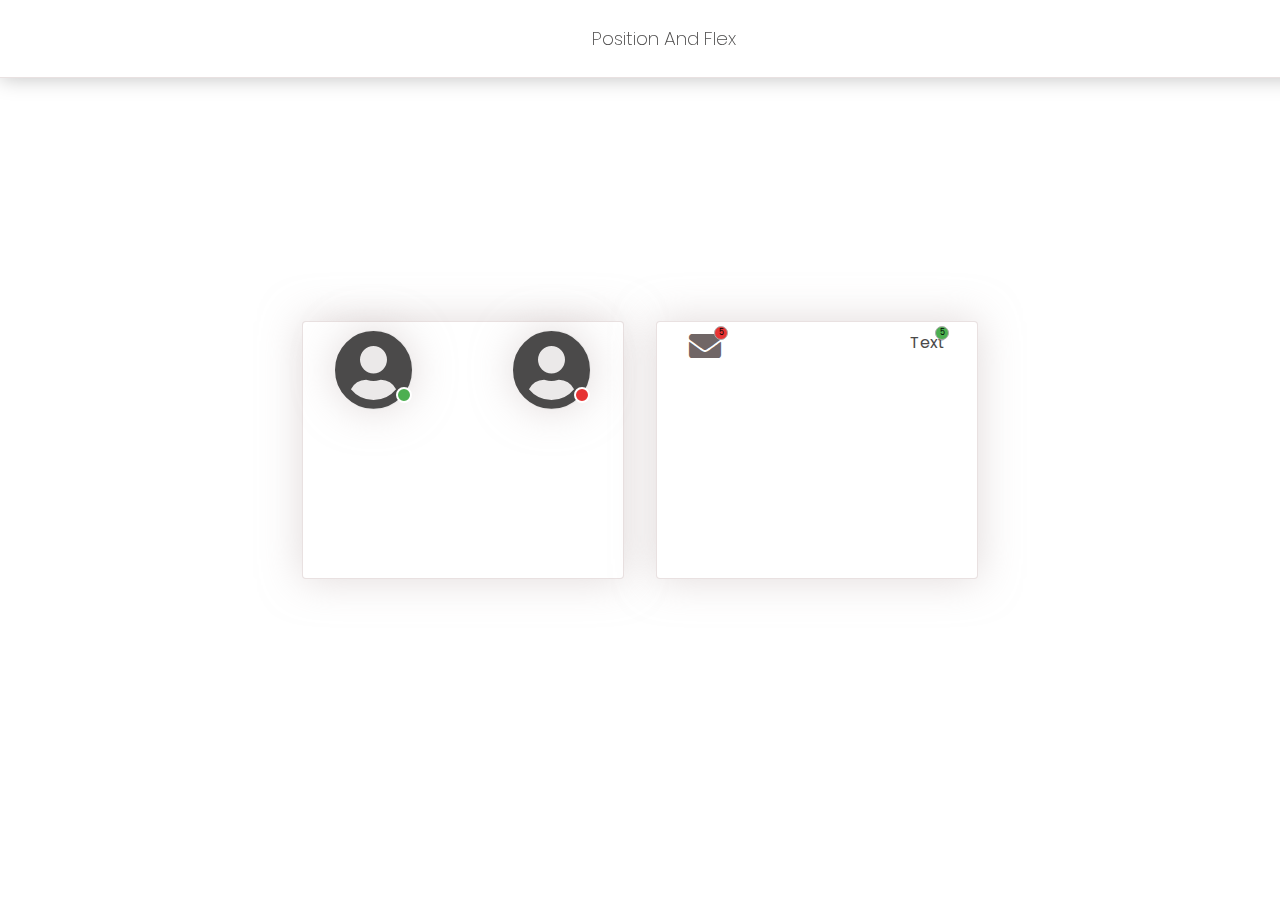
<file: Badge.html>
<!DOCTYPE html>
<html lang="en">
  <head>
    <meta charset="UTF-8" />
    <meta http-equiv="X-UA-Compatible" content="IE=edge" />
    <meta name="viewport" content="width=device-width, initial-scale=1.0" />
    <title>Badge</title>
    <link rel="stylesheet" type="text/css" href="style.css" />
    <link
      rel="stylesheet"
      href="https://cdnjs.cloudflare.com/ajax/libs/font-awesome/5.15.4/css/all.min.css"
      integrity="sha512-1ycn6IcaQQ40/MKBW2W4Rhis/DbILU74C1vSrLJxCq57o941Ym01SwNsOMqvEBFlcgUa6xLiPY/NS5R+E6ztJQ=="
      crossorigin="anonymous"
      referrerpolicy="no-referrer"
    />
  </head>
  <body>
    <header><h3 class="header-text">Position And Flex</h3></header>
    <main class="badge-container flx">
      <div class="profile-badge-container flx-row">
        <div class="profile-badge">
          <div class="profile">
            <i class="fas fa-user-circle" style="font-size: 5rem"></i>
          </div>
          <div class="badge online"></div>
        </div>
        <div class="profile-badge">
          <div class="profile">
            <i class="fas fa-user-circle" style="font-size: 5rem"></i>
          </div>
          <div class="badge offline"></div>
        </div>
      </div>
      <div class="profile-badge-container flx-row">
        <div class="icon-badge">
          <div class="icon">
            <i class="fas fa-envelope" style="font-size: 2rem"></i>
          </div>
          <div class="badge-number offline">5</div>
        </div>
        <div class="icon-badge">
          <div>Text</div>
          <div class="badge-number online">5</div>
        </div>
      </div>
    </main>
  </body>
</html>
</file>
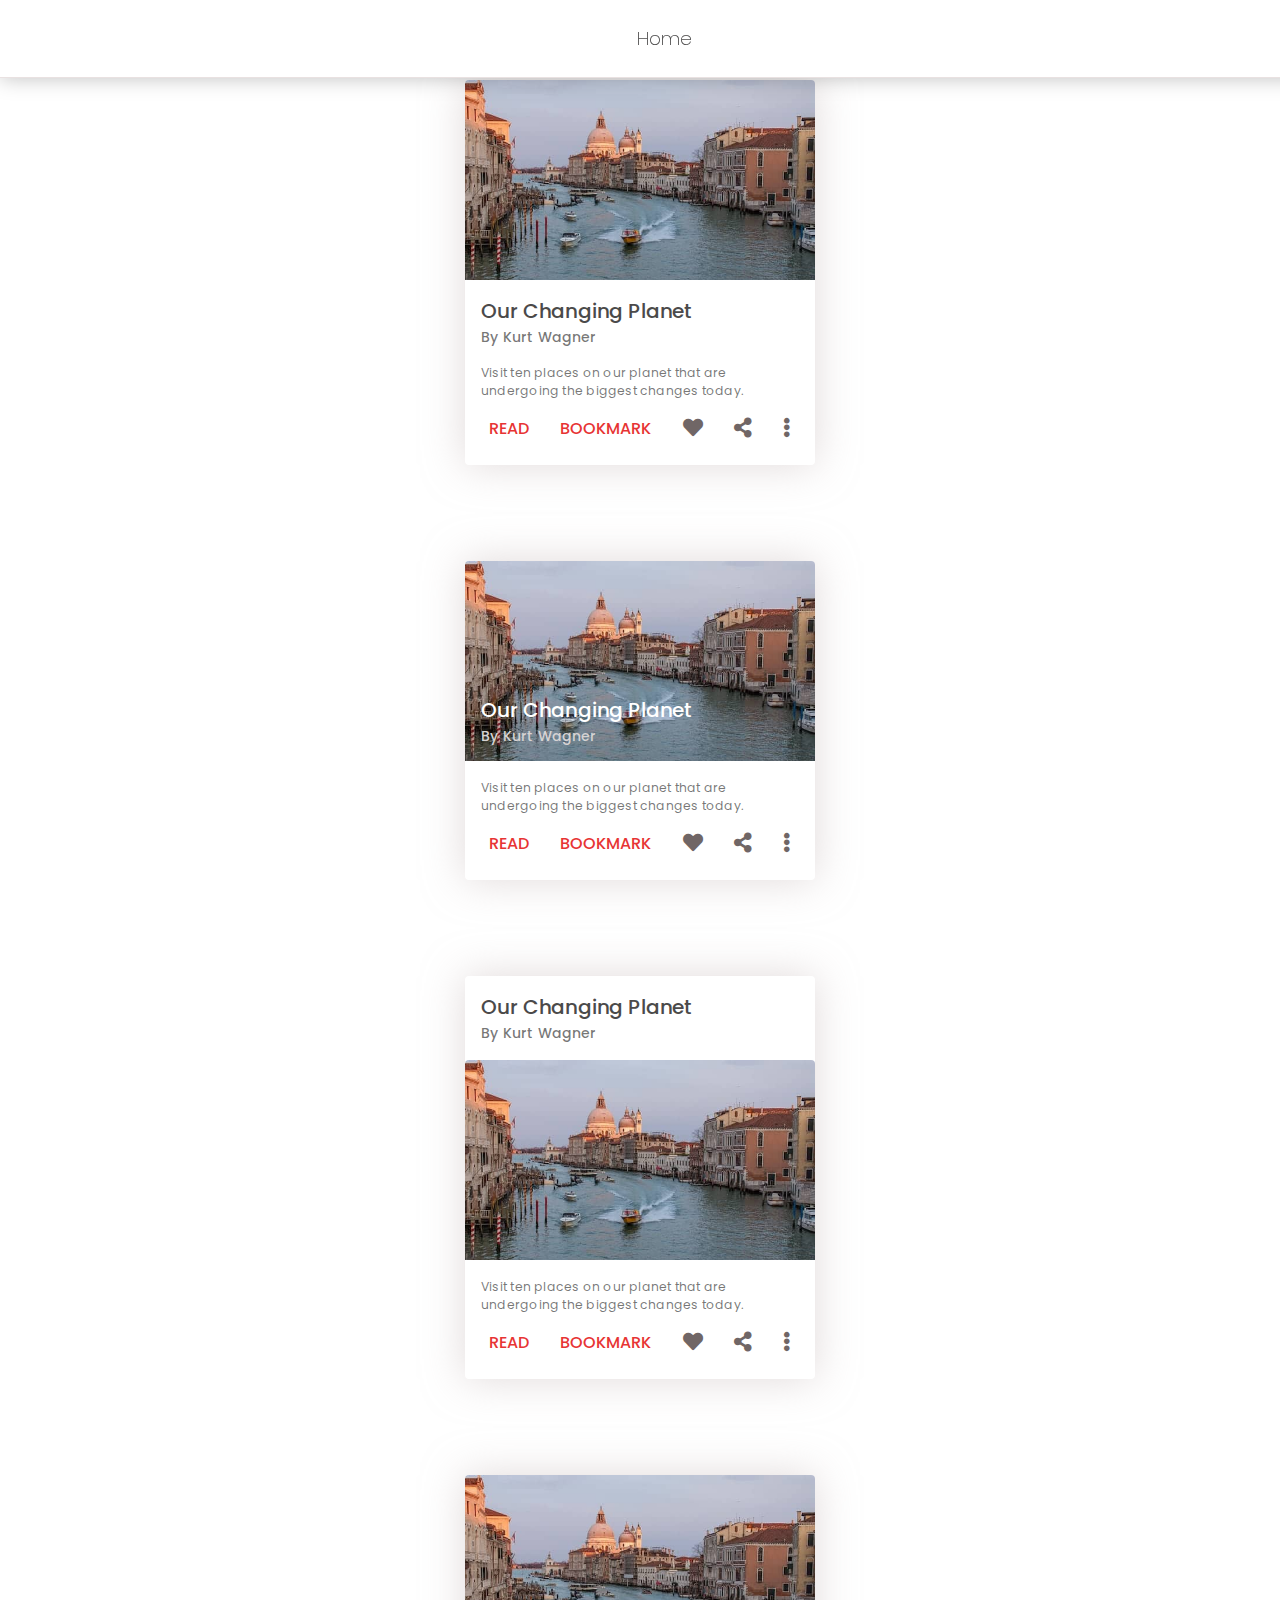
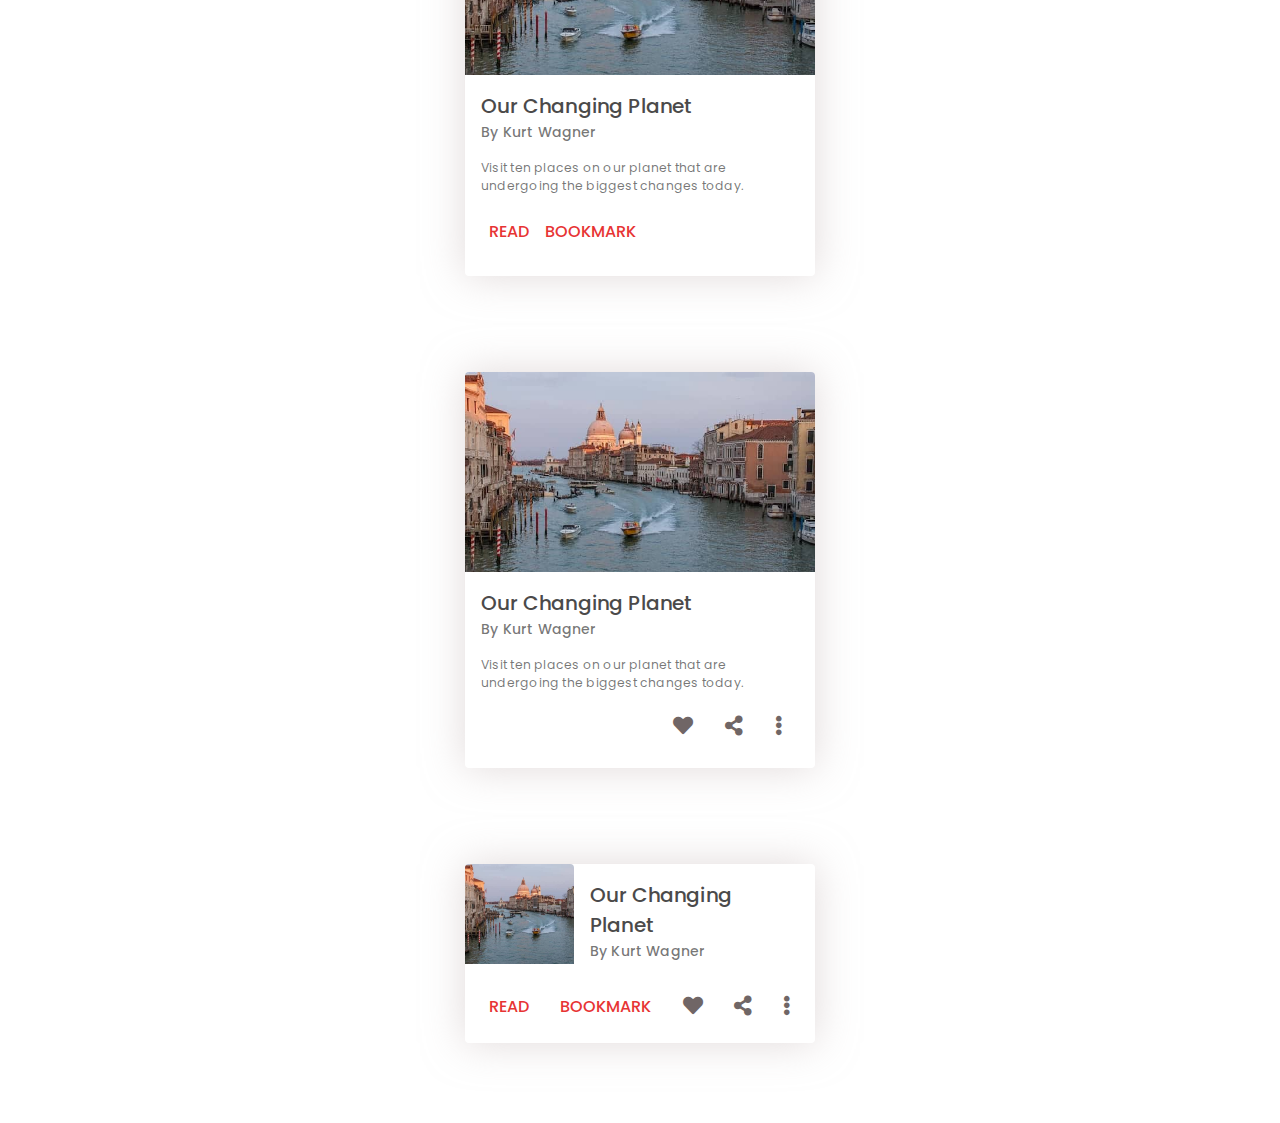
<file: Card.html>
<!DOCTYPE html>
<html lang="en">
  <head>
    <meta charset="UTF-8" />
    <meta http-equiv="X-UA-Compatible" content="IE=edge" />
    <meta name="viewport" content="width=device-width, initial-scale=1.0" />
    <title>Cards</title>
    <link rel="stylesheet" type="text/css" href="style.css" />
    <link
      rel="stylesheet"
      href="https://cdnjs.cloudflare.com/ajax/libs/font-awesome/5.15.4/css/all.min.css"
      integrity="sha512-1ycn6IcaQQ40/MKBW2W4Rhis/DbILU74C1vSrLJxCq57o941Ym01SwNsOMqvEBFlcgUa6xLiPY/NS5R+E6ztJQ=="
      crossorigin="anonymous"
      referrerpolicy="no-referrer"
    />
  </head>
  <body>
    <header>
      <h3>
        <a style="color: rgb(75, 74, 74)" href="index.html">Home</a>
      </h3>
    </header>
    <main class="card flx-dir-col-center">
      <div class="card-basic flx-col">
        <div class="media">
          <div
            class="card-content"
            style="background-image: url(./assets/card_img.jpg)"
          ></div>
          <div class="card-title">
            <h2 class="title">Our Changing Planet</h2>
            <h3 class="subtitle">By Kurt Wagner</h3>
          </div>
          <div class="card-text">
            <p class="card-text">
              Visit ten places on our planet that are undergoing the biggest
              changes today.
            </p>
          </div>
        </div>
        <div class="card-action">
          <button class="btn text">read</button>
          <button class="btn text">bookmark</button>
          <button class="btn icon"><i class="fas fa-heart"></i></button>
          <button class="btn icon"><i class="fas fa-share-alt"></i></button>
          <button class="btn icon"><i class="fas fa-ellipsis-v"></i></button>
        </div>
      </div>
      <div class="card-basic flx-col">
        <div class="media">
          <div
            class="card-content"
            style="background-image: url(./assets/card_img.jpg)"
          >
            <div class="card-title overlay">
              <h2 class="overlay-title">Our Changing Planet</h2>
              <h3 class="overlay-subtitle">By Kurt Wagner</h3>
            </div>
          </div>
        </div>
        <div style="margin-top: 18px" class="card-text">
          <p class="card-text">
            Visit ten places on our planet that are undergoing the biggest
            changes today.
          </p>
        </div>
        <div class="card-action">
          <button class="btn text">read</button>
          <button class="btn text">bookmark</button>
          <button class="btn icon"><i class="fas fa-heart"></i></button>
          <button class="btn icon"><i class="fas fa-share-alt"></i></button>
          <button class="btn icon"><i class="fas fa-ellipsis-v"></i></button>
        </div>
      </div>
      <div class="card-basic flx-col">
        <div class="card-title">
          <h2 class="overlay-title">Our Changing Planet</h2>
          <h3 class="overlay-subtitle">By Kurt Wagner</h3>
        </div>
        <div class="media">
          <div
            class="card-content"
            style="background-image: url(./assets/card_img.jpg)"
          ></div>
        </div>
        <div style="margin-top: 18px" class="card-text">
          <p class="card-text">
            Visit ten places on our planet that are undergoing the biggest
            changes today.
          </p>
        </div>
        <div class="card-action">
          <button class="btn text">read</button>
          <button class="btn text">bookmark</button>
          <button class="btn icon"><i class="fas fa-heart"></i></button>
          <button class="btn icon"><i class="fas fa-share-alt"></i></button>
          <button class="btn icon"><i class="fas fa-ellipsis-v"></i></button>
        </div>
      </div>
      <div class="card-basic flx-col">
        <div class="media">
          <div
            class="card-content"
            style="background-image: url(./assets/card_img.jpg)"
          ></div>
          <div class="card-title">
            <h2 class="title">Our Changing Planet</h2>
            <h3 class="subtitle">By Kurt Wagner</h3>
          </div>
          <div class="card-text">
            <p class="card-text">
              Visit ten places on our planet that are undergoing the biggest
              changes today.
            </p>
          </div>
        </div>
        <div class="card-action flx-start">
          <button class="btn text">read</button>
          <button class="btn text">bookmark</button>
        </div>
      </div>
      <div class="card-basic flx-col">
        <div class="media">
          <div
            class="card-content"
            style="background-image: url(./assets/card_img.jpg)"
          ></div>
          <div class="card-title">
            <h2 class="title">Our Changing Planet</h2>
            <h3 class="subtitle">By Kurt Wagner</h3>
          </div>
        </div>
        <div class="card-text">
          <p class="card-text">
            Visit ten places on our planet that are undergoing the biggest
            changes today.
          </p>
        </div>
        <div class="card-action flx-end">
          <button class="btn icon"><i class="fas fa-heart"></i></button>
          <button class="btn icon"><i class="fas fa-share-alt"></i></button>
          <button class="btn icon"><i class="fas fa-ellipsis-v"></i></button>
        </div>
      </div>
      <div class="card-basic flx-col">
        <div class="media flx-row">
          <div
            class="card-content sm"
            style="background-image: url(./assets/card_img.jpg)"
          ></div>
          <div class="card-title">
            <h2 class="title">Our Changing Planet</h2>
            <h3 class="subtitle">By Kurt Wagner</h3>
          </div>
        </div>
        <div class="card-action">
          <button class="btn text">read</button>
          <button class="btn text">bookmark</button>
          <button class="btn icon"><i class="fas fa-heart"></i></button>
          <button class="btn icon"><i class="fas fa-share-alt"></i></button>
          <button class="btn icon"><i class="fas fa-ellipsis-v"></i></button>
        </div>
      </div>
    </main>
  </body>
</html>
</file>
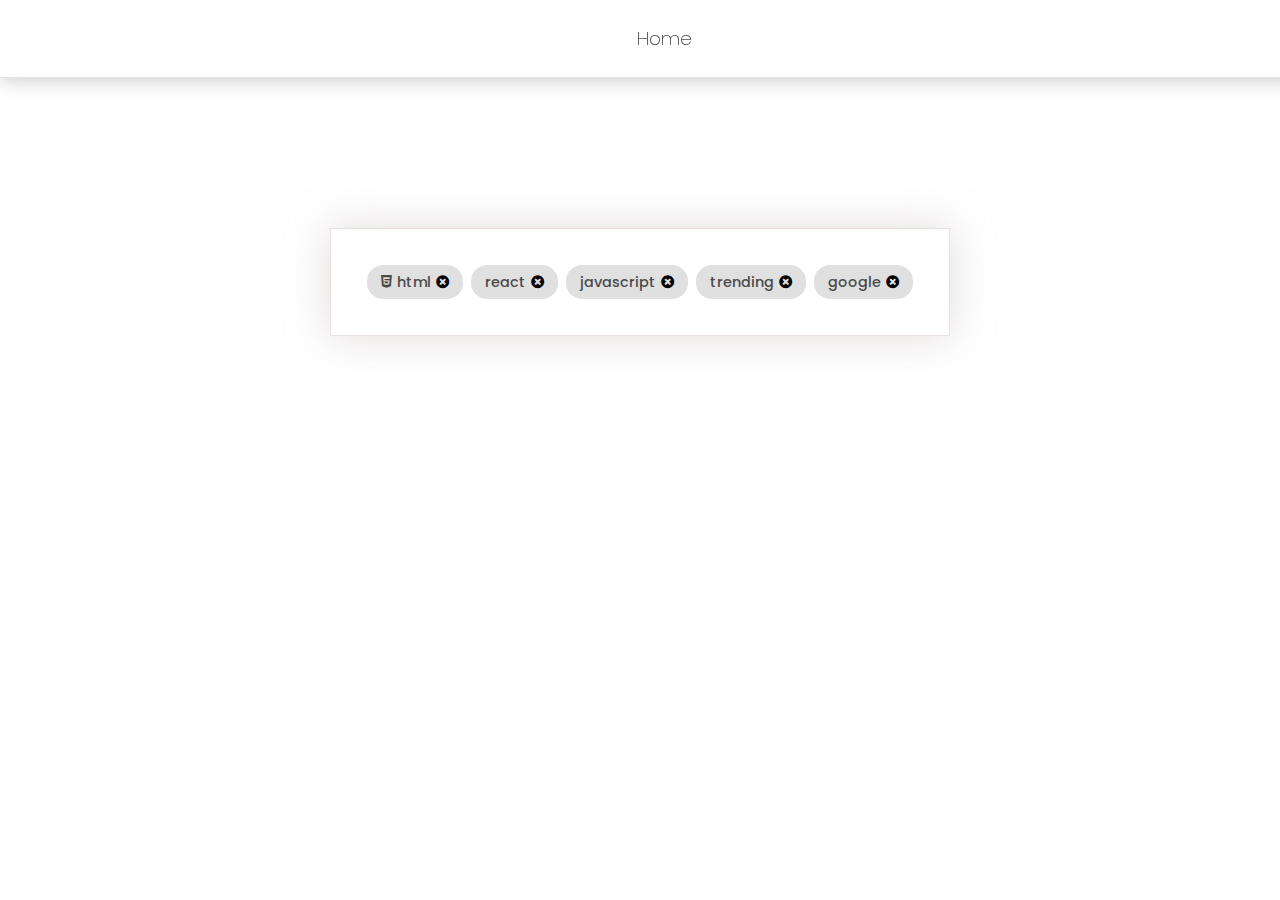
<file: Chips.html>
<!DOCTYPE html>
<html lang="en">
  <head>
    <meta charset="UTF-8" />
    <meta http-equiv="X-UA-Compatible" content="IE=edge" />
    <meta name="viewport" content="width=device-width, initial-scale=1.0" />
    <title>Chips</title>
    <link
      rel="stylesheet"
      href="https://cdnjs.cloudflare.com/ajax/libs/font-awesome/5.15.4/css/all.min.css"
      integrity="sha512-1ycn6IcaQQ40/MKBW2W4Rhis/DbILU74C1vSrLJxCq57o941Ym01SwNsOMqvEBFlcgUa6xLiPY/NS5R+E6ztJQ=="
      crossorigin="anonymous"
      referrerpolicy="no-referrer"
    />
    <link rel="stylesheet" type="text/css" href="style.css" />
  </head>
  <body>
    <header>
      <h3>
        <a style="color: rgb(75, 74, 74)" href="index.html">Home</a>
      </h3>
    </header>
    <main class="chips flx">
      <div class="chips-list flx-wrap">
        <div class="chips-item flx">
          <i class="fab fa-html5 chips_icon_right btn"></i>
          html
          <button class="btn chips_icon">
            <i class="fas fa-times-circle"></i>
          </button>
        </div>
        <div class="chips-item flx">
          react
          <button class="btn chips_icon">
            <i class="fas fa-times-circle"></i>
          </button>
        </div>
        <div class="chips-item flx">
          javascript
          <button class="btn chips_icon">
            <i class="fas fa-times-circle"></i>
          </button>
        </div>
        <div class="chips-item flx">
          trending
          <button class="btn chips_icon">
            <i class="fas fa-times-circle"></i>
          </button>
        </div>
        <div class="chips-item flx">
          google
          <button class="btn chips_icon">
            <i class="fas fa-times-circle"></i>
          </button>
        </div>
      </div>
    </main>
  </body>
</html>
</file>
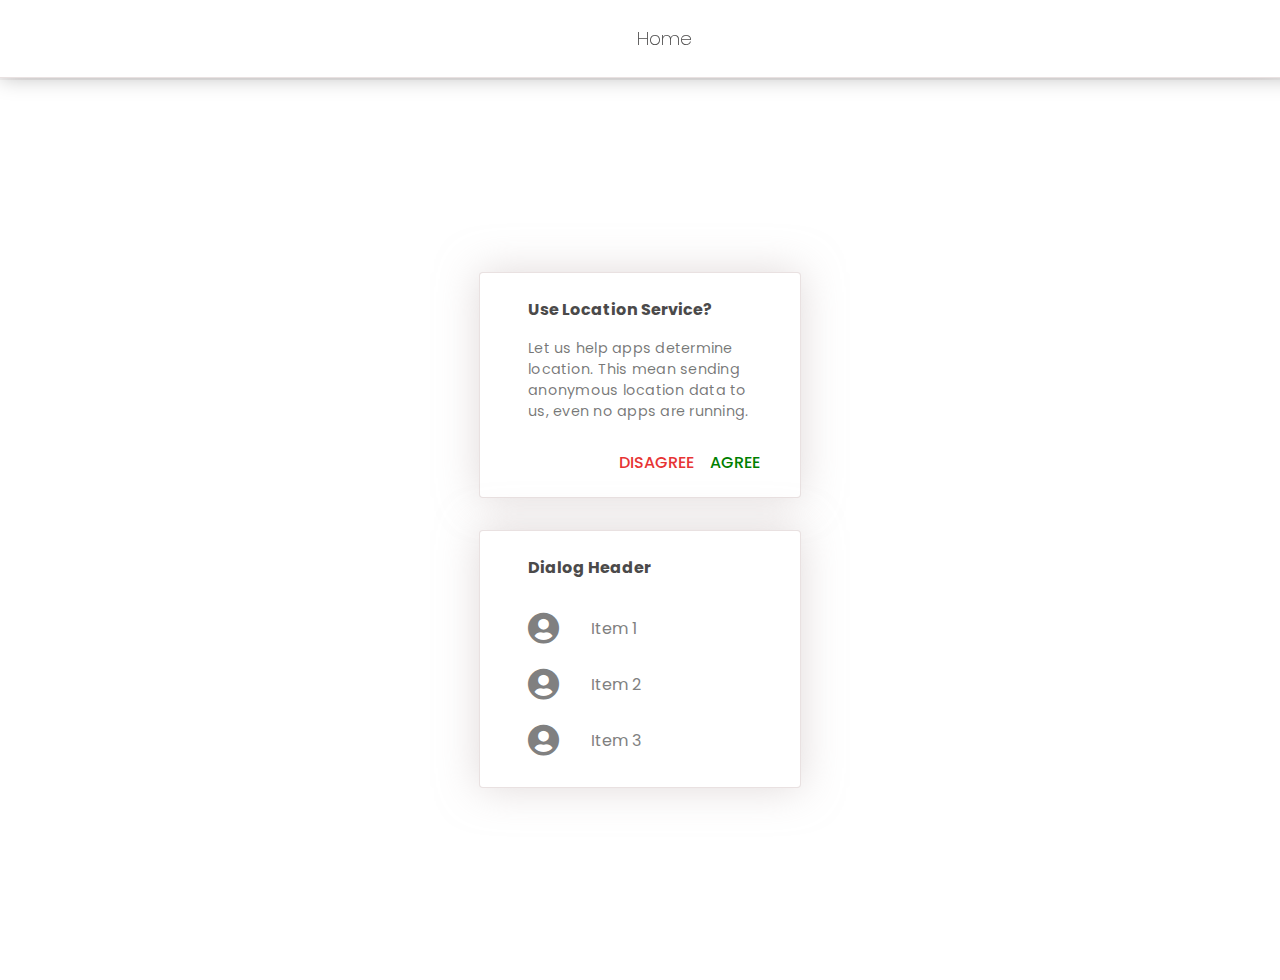
<file: Dialog.html>
<!DOCTYPE html>
<html lang="en">
  <head>
    <meta charset="UTF-8" />
    <meta http-equiv="X-UA-Compatible" content="IE=edge" />
    <meta name="viewport" content="width=device-width, initial-scale=1.0" />
    <title>Dialog</title>
    <link
      rel="stylesheet"
      href="https://cdnjs.cloudflare.com/ajax/libs/font-awesome/5.15.4/css/all.min.css"
      integrity="sha512-1ycn6IcaQQ40/MKBW2W4Rhis/DbILU74C1vSrLJxCq57o941Ym01SwNsOMqvEBFlcgUa6xLiPY/NS5R+E6ztJQ=="
      crossorigin="anonymous"
      referrerpolicy="no-referrer"
    />
    <link rel="stylesheet" type="text/css" href="style.css" />
  </head>
  <body>
    <header>
      <h3>
        <a style="color: rgb(75, 74, 74)" href="index.html">Home</a>
      </h3>
    </header>
    <main class="dialog flx-dir-col-center">
      <div class="dialog-basic flx-col">
        <div class="card-title">
          <h4>Use Location Service?</h4>
        </div>
        <div style="margin-bottom: 20px" class="card-text">
          <p style="font-size: 0.9rem" class="card-text">
            Let us help apps determine location. This mean sending anonymous
            location data to us, even no apps are running.
          </p>
        </div>
        <div class="dialog-action">
          <button class="btn text red">DISAGREE</button>
          <button class="btn text green">AGREE</button>
        </div>
      </div>
      <div class="dialog-simple flx-col">
        <div class="card-title">
          <h4>Dialog Header</h4>
        </div>
        <div class="drawer-basic-content">
          <nav class="content-list flx-dir-col">
            <a style="color: grey" class="content-item"
              ><i class="fas fa-user-circle icn" style="font-size: 2rem"></i
              >Item 1</a
            >
            <a style="color: grey" class="content-item"
              ><i class="fas fa-user-circle icn" style="font-size: 2rem"></i
              >Item 2</a
            >
            <a style="color: grey" class="content-item"
              ><i class="fas fa-user-circle icn" style="font-size: 2rem"></i
              >Item 3</a
            >
          </nav>
        </div>
      </div>
    </main>
  </body>
</html>
</file>
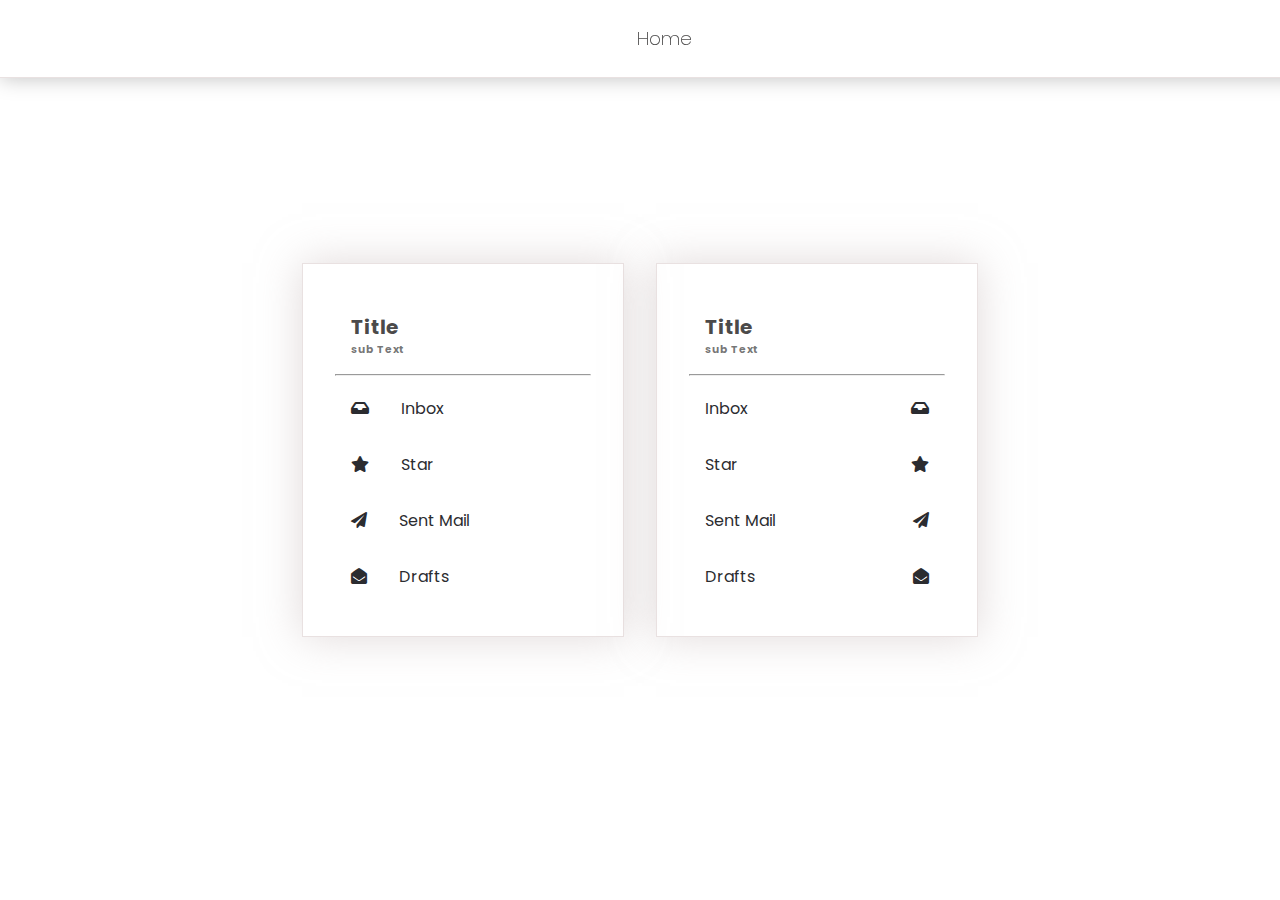
<file: Drawer.html>
<!DOCTYPE html>
<html lang="en">
  <head>
    <meta charset="UTF-8" />
    <meta http-equiv="X-UA-Compatible" content="IE=edge" />
    <meta name="viewport" content="width=device-width, initial-scale=1.0" />
    <title>Document</title>
    <link
      rel="stylesheet"
      href="https://cdnjs.cloudflare.com/ajax/libs/font-awesome/5.15.4/css/all.min.css"
      integrity="sha512-1ycn6IcaQQ40/MKBW2W4Rhis/DbILU74C1vSrLJxCq57o941Ym01SwNsOMqvEBFlcgUa6xLiPY/NS5R+E6ztJQ=="
      crossorigin="anonymous"
      referrerpolicy="no-referrer"
    />
    <link rel="stylesheet" type="text/css" href="style.css" />
  </head>
  <body>
    <header>
      <h3>
        <a style="color: rgb(75, 74, 74)" href="index.html">Home</a>
      </h3>
    </header>
    <main class="drawer flx">
      <div class="drawer-basic flx-dir-col">
        <div class="drawer-basic-header">
          <h3>Title</h3>
          <h6>sub Text</h6>
        </div>
        <hr />
        <div class="drawer-basic-content">
          <nav class="content-list flx-dir-col">
            <a class="content-item"><i class="fas fa-inbox icn"></i>Inbox</a>
            <a class="content-item"><i class="fas fa-star icn"></i>Star</a>
            <a class="content-item"
              ><i class="fas fa-paper-plane icn"></i>Sent Mail</a
            >
            <a class="content-item"
              ><i class="fas fa-envelope-open icn"></i>Drafts</a
            >
          </nav>
        </div>
      </div>
      <div class="drawer-basic flx-dir-col">
        <div class="drawer-basic-header">
          <h3>Title</h3>
          <h6>sub Text</h6>
        </div>
        <hr />
        <div class="drawer-basic-content">
          <nav class="content-list flx-dir-col">
            <a class="content-item"
              >Inbox <i class="fas fa-inbox icn-right"></i
            ></a>
            <a class="content-item"
              >Star <i class="fas fa-star icn-right"></i
            ></a>
            <a class="content-item"
              >Sent Mail <i class="fas fa-paper-plane icn-right"></i
            ></a>
            <a class="content-item"
              >Drafts <i class="fas fa-envelope-open icn-right"></i
            ></a>
          </nav>
        </div>
      </div>
    </main>
  </body>
</html>
</file>
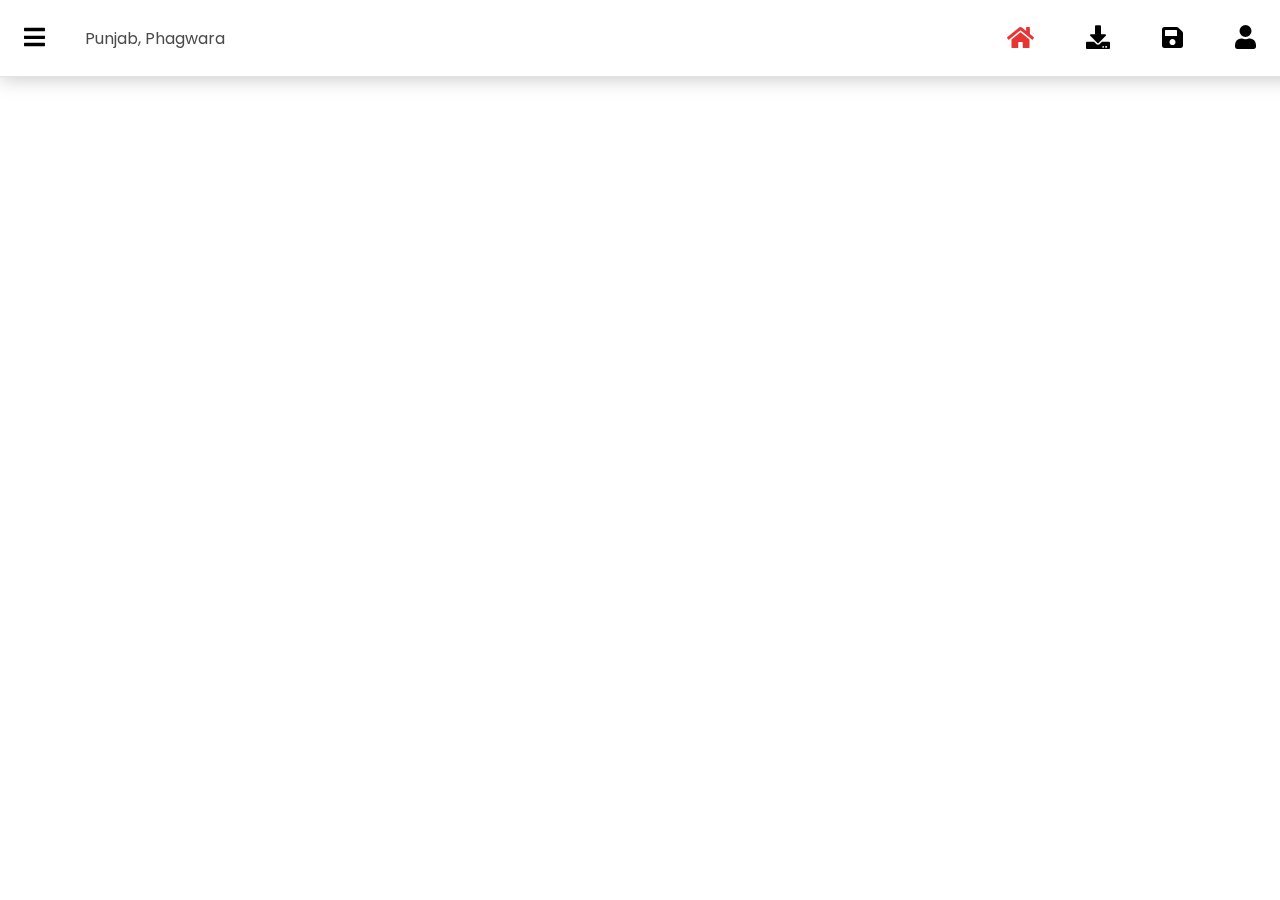
<file: Header.html>
<!DOCTYPE html>
<html lang="en">
  <head>
    <meta charset="UTF-8" />
    <meta http-equiv="X-UA-Compatible" content="IE=edge" />
    <meta name="viewport" content="width=device-width, initial-scale=1.0" />
    <title>Header</title>
    <link
      rel="stylesheet"
      href="https://cdnjs.cloudflare.com/ajax/libs/font-awesome/5.15.4/css/all.min.css"
      integrity="sha512-1ycn6IcaQQ40/MKBW2W4Rhis/DbILU74C1vSrLJxCq57o941Ym01SwNsOMqvEBFlcgUa6xLiPY/NS5R+E6ztJQ=="
      crossorigin="anonymous"
      referrerpolicy="no-referrer"
    />
    <link rel="stylesheet" type="text/css" href="style.css" />
  </head>
  <body>
    <div class="header-wrapper flx-row">
      <section class="home flx-dir-row">
        <button tool-tip="home" class="btn">
          <i class="fas fa-bars"></i>
        </button>
        <span>Punjab, Phagwara</span>
      </section>
      <nav class="nav">
        <button class="btn">
          <a href="index.html"> <i class="fas fa-home"> </i></a>
        </button>
        <button class="btn"><i class="fas fa-download"> </i></button>
        <button class="btn"><i class="fas fa-save"> </i></button>
        <button class="btn"><i class="fas fa-user"> </i></button>
      </nav>
    </div>
  </body>
</html>
</file>
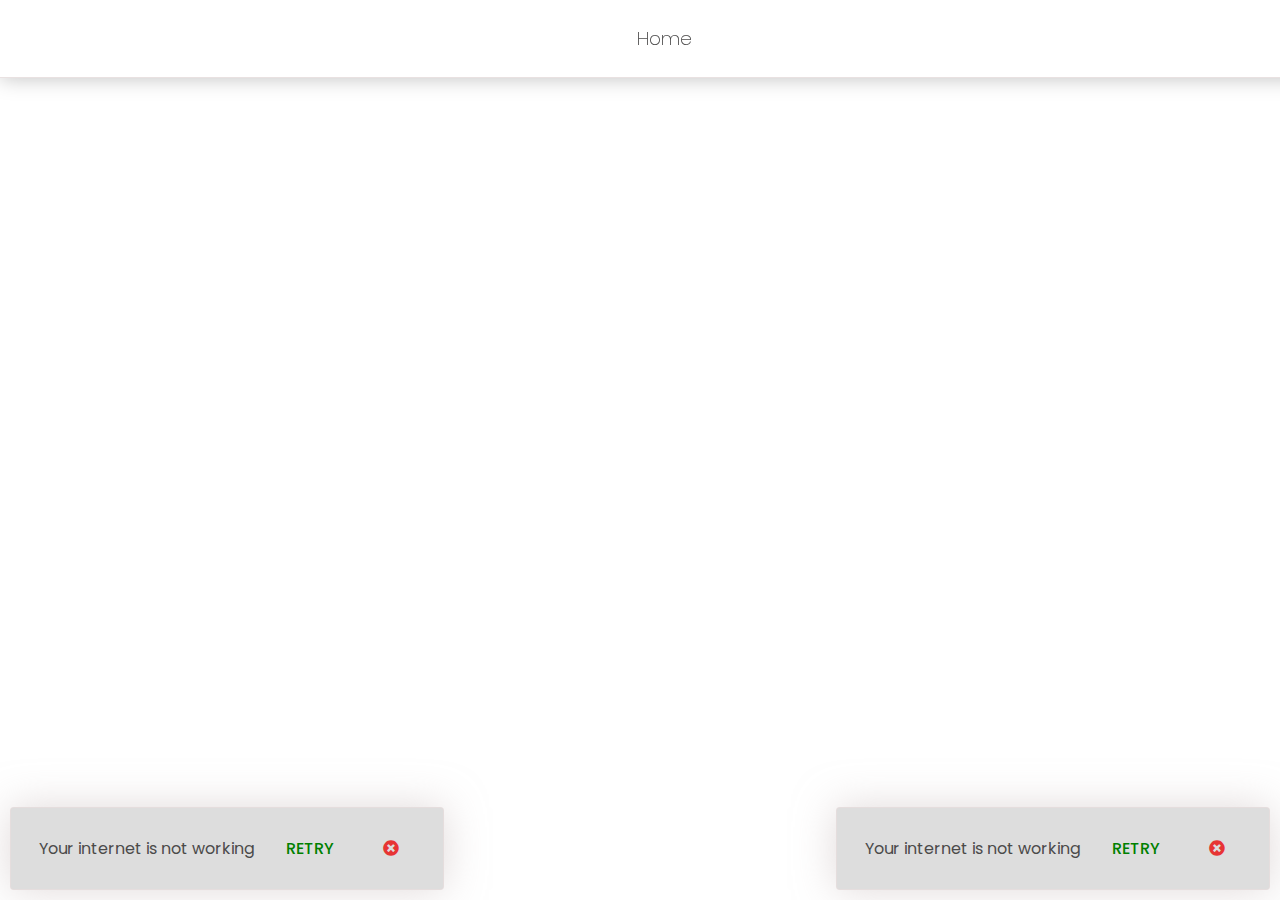
<file: Snakebar.html>
<!DOCTYPE html>
<html lang="en">
  <head>
    <meta charset="UTF-8" />
    <meta http-equiv="X-UA-Compatible" content="IE=edge" />
    <meta name="viewport" content="width=device-width, initial-scale=1.0" />
    <title>Snakebar</title>
    <link rel="stylesheet" type="text/css" href="style.css" />
    <link
      rel="stylesheet"
      href="https://cdnjs.cloudflare.com/ajax/libs/font-awesome/5.15.4/css/all.min.css"
      integrity="sha512-1ycn6IcaQQ40/MKBW2W4Rhis/DbILU74C1vSrLJxCq57o941Ym01SwNsOMqvEBFlcgUa6xLiPY/NS5R+E6ztJQ=="
      crossorigin="anonymous"
      referrerpolicy="no-referrer"
    />
  </head>
  <body>
    <header>
      <h3>
        <a style="color: rgb(75, 74, 74)" href="index.html">Home</a>
      </h3>
    </header>
    <main class="snakebar">
      <div class="snake left flx-row-space-around margin-top">
        <div class="snakebar-item flx">
          <p>Your internet is not working</p>
        </div>
        <button class="btn text-error" style="color: green">Retry</button>
        <button class="btn snake-icn">
          <i class="fas fa-times-circle" style="font-size: 1rem"></i>
        </button>
      </div>
      <div class="snake right flx-row-space-around margin-top">
        <div class="snakebar-item flx">
          <p>Your internet is not working</p>
        </div>
        <button class="btn text-error" style="color: green">Retry</button>
        <button class="btn snake-icn">
          <i class="fas fa-times-circle" style="font-size: 1rem"></i>
        </button>
      </div>
    </main>
  </body>
</html>
</file>
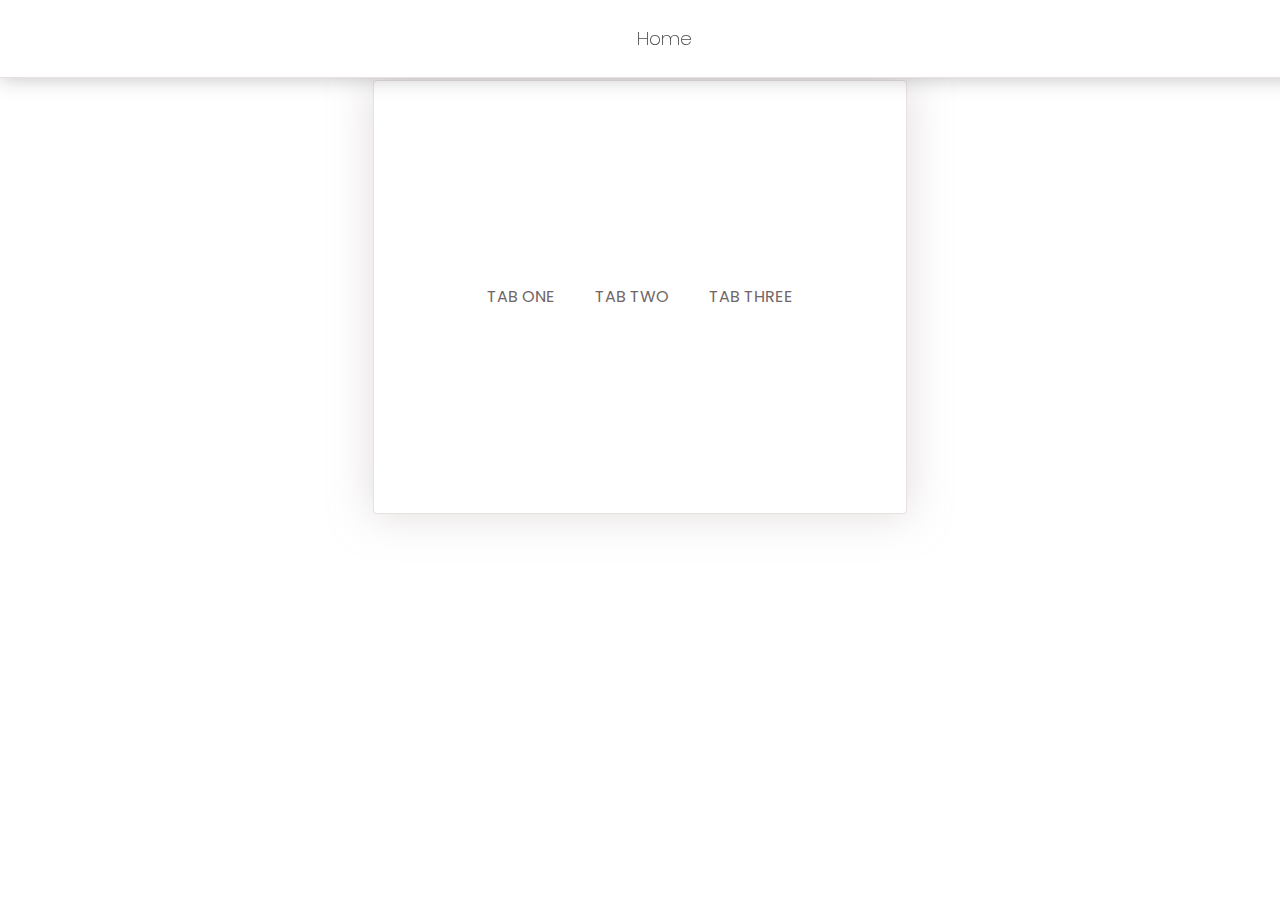
<file: Tab.html>
<!DOCTYPE html>
<html lang="en">
  <head>
    <meta charset="UTF-8" />
    <meta http-equiv="X-UA-Compatible" content="IE=edge" />
    <meta name="viewport" content="width=device-width, initial-scale=1.0" />
    <title>Tab</title>
    <link rel="stylesheet" type="text/css" href="style.css" />
    <link
      rel="stylesheet"
      href="https://cdnjs.cloudflare.com/ajax/libs/font-awesome/5.15.4/css/all.min.css"
      integrity="sha512-1ycn6IcaQQ40/MKBW2W4Rhis/DbILU74C1vSrLJxCq57o941Ym01SwNsOMqvEBFlcgUa6xLiPY/NS5R+E6ztJQ=="
      crossorigin="anonymous"
      referrerpolicy="no-referrer"
    />
  </head>
  <body>
    <header>
      <h3>
        <a style="color: rgb(75, 74, 74)" href="index.html">Home</a>
      </h3>
    </header>
    <main class="tab margin-top flx">
      <div class="tab-container flx">
        <button class="tab-1">TAB ONE</button>
        <button class="tab-2">TAB TWO</button>
        <button class="tab-3">TAB THREE</button>
      </div>
    </main>
    <script type="text/javascript">
      let tab = document.querySelector(".tab-1");
      let tab_2 = document.querySelector(".tab-2");
      let tab_3 = document.querySelector(".tab-3");
      tab.addEventListener("click", () => {
        tab.classList.add("tab-active");
        tab_2.classList.remove("tab-active");
        tab_3.classList.remove("tab-active");
      });
      tab_2.addEventListener("click", () => {
        tab_2.classList.add("tab-active");
        tab_3.classList.remove("tab-active");
        tab.classList.remove("tab-active");
      });
      tab_3.addEventListener("click", () => {
        tab_3.classList.add("tab-active");
        tab_2.classList.remove("tab-active");
        tab.classList.remove("tab-active");
      });
    </script>
  </body>
</html>
</file>
<file: style.css>
@import url("https://fonts.googleapis.com/css2?family=Poppins:wght@400;500;600;700&display=swap");

* {
  padding: 0;
  margin: 0;
  list-style: none;
}
::after,
::before {
  box-sizing: border-box;
}
:root {
  --bg-color: #ffff;
  --primary-text-color: rgb(75, 74, 74);
  --secondary-text-color: #2b2c30;
  --secondary-sub-text-color: #706666;
  --bg-header-color: white;
  --color-red: rgb(231, 52, 52);
  --color-green: rgb(62, 223, 62);
  --hover-color: rgb(252, 212, 212);
  --font-weight: 500;

  --box-shadow-style: 0px 0px 20px rgba(0, 0, 0, 0.25);
  --card-box-shadow-stlye: 0px 0px 40px rgba(195, 181, 181, 0.5);
  --border-style: 1px solid rgba(230, 221, 221, 0.88);

  --length-4px: 4px;
  --length-1rem: 1rem;
}
body {
  font-family: "Poppins", sans-serif;
  background: var(--bg-color);
  color: var(--primary-text-color);
}
a {
  text-decoration: none;
  color: var(--color-red);
}
/* classes */
.flx {
  display: flex;
  justify-content: center;
  align-items: center;
}

.flx-col {
  display: flex;
  flex-direction: column;
  justify-content: space-between;
}

.flx-dir-col {
  display: flex;
  flex-direction: column;
  justify-content: center;
}

.flx-row {
  display: flex;
  flex-direction: row;
  justify-content: space-between;
}
.flx-dir-row {
  display: flex;
  flex-direction: row;
  justify-content: space-between;
  align-items: center;
}
.flx-row-space-around {
  display: flex;
  justify-content: space-around;
}

.flx-wrap {
  display: flex;
  justify-content: space-between;
  justify-content: center;
  flex-wrap: wrap;
  align-items: center;
}

/* end */
header {
  position: fixed;
  width: 100%;
  top: 0;
  text-align: center;
  background: var(--bg-color);
  padding: 1.5rem;
  border-bottom: var(--border-style);
  box-shadow: var(--box-shadow-style);
}
header > h3 {
  font-weight: 200;
}

/* card List Item */

/* margin top */
.margin-top {
  margin-top: 5rem;
}
/* margin top end*/
.card {
  max-width: 900px;
  padding: 2rem 0;
  margin: 0 auto;
  display: flex;
  justify-content: space-evenly;
  flex-wrap: wrap;
}
.flx-dir-col-center {
  display: flex;
  flex-direction: column;
  align-items: center;
  justify-content: center;
}
.card-lists {
  margin: 5px;
}

.card-list-item-img {
  width: 190px;
  height: 190px;
  font-size: 1rem;
  font-weight: bold;
  background: var(--bg-color);
  border: var(--border-style);
  box-shadow: var(--card-box-shadow-stlye);
  border-radius: var(--length-4px);
}

.card-basic {
  background: var(--bg-color);
  width: 350px;
  margin: 48px 0;
  box-shadow: var(--card-box-shadow-stlye);
  border-radius: var(--length-4px);
}

.card-content {
  box-sizing: border-box;
  background-repeat: no-repeat;
  background-size: cover;
  height: 200px;
  border-top-left-radius: var(--length-4px);
  border-top-right-radius: var(--length-4px);
}
.sm {
  height: 100px;
  width: 110px;
}
.card-title {
  padding: var(--length-1rem);
}
.overlay {
  color: white;
  height: 170px;
  display: flex;
  flex-direction: column;
  justify-content: flex-end;
}
.overlay > .overlay-subtitle {
  font-size: 0.875rem;
  line-height: 1.375rem;
  font-weight: var(--font-weight);
  letter-spacing: 0.012rem;
  color: rgb(214, 211, 211);
}
.card-title > h2 {
  font-size: 1.25rem;
  font-weight: var(--font-weight);
  letter-spacing: 0.012rem;
}
.card-title > h3 {
  font-size: 0.875rem;
  line-height: 1.375rem;
  font-weight: var(--font-weight);
  letter-spacing: 0.012rem;
  color: rgba(0, 0, 0, 0.54);
}
.card-text {
  font-weight: 400;
  font-size: 0.77rem;
  letter-spacing: 0.0178571429em;
  padding: 0 8px;
  color: rgba(0, 0, 0, 0.54);
}

.card-action {
  display: flex;
  flex-direction: row;
  justify-content: space-between;
  padding: 0.5rem 1rem;
  margin-bottom: 8px;
}

.btn {
  background: none;
  text-decoration: none;
  text-transform: uppercase;
  outline: none;
  border: none;
  padding: 0.5rem;
  transition: 0.4s ease;
}
.btn:hover {
  background-color: var(--hover-color);
  border-radius: var(--length-4px);
  cursor: pointer;
  color: var(--color-red);
}

.text {
  font-family: "Poppins", monospace;
  font-size: var(--length-1rem);
  color: var(--color-red);
  font-weight: 500;
}

.icon {
  font-size: 1.25rem;
  font-weight: normal;
  color: #706666;
}

.flx-start {
  display: flex;
  flex-direction: row;
  justify-content: flex-start;
  padding: var(--length-1rem);
  margin-bottom: 8px;
}
.flx-end {
  display: flex;
  flex-direction: row;
  justify-content: flex-end;
  margin-bottom: 8px;
}
.flx-end > .btn {
  display: flex;
  flex-direction: row;
  justify-content: flex-end;
  padding: var(--length-1rem);
}
/* chips css */
.chips {
  padding: 2rem 0;
  height: 500px;
}
.chips-list {
  padding: 2rem;
  border: var(--border-style);
  box-shadow: var(--card-box-shadow-stlye);
}

.chips-item {
  font-size: 0.9rem;
  font-weight: 500;
  background-color: #e0e0e0;
  padding: 0.4rem 0.87rem;
  border-radius: var(--length-1rem);
  margin: var(--length-4px);
}

.chips_icon {
  margin-left: 5px;
  padding: 0;
}
.chips_icon_right {
  margin-right: 5px;
  padding: 0;
}

/* drawer css */

.drawer {
  height: 100vh;
  box-shadow: var(--card-box-shadow-stlye);
}

.drawer-basic {
  margin: var(--length-1rem);
  width: 256px;
  padding: 2rem;
  border: var(--border-style);
  box-shadow: var(--card-box-shadow-stlye);
}
.drawer-basic-header {
  padding: var(--length-1rem);
}
.drawer-basic-header > h3 {
  font-size: 1.25rem;
  letter-spacing: 0.0125em;
}
.drawer-basic-header > h6 {
  color: rgba(0, 0, 0, 0.54);
  letter-spacing: 0.0125em;
}
.content-list {
  margin-top: var(--length-4px);
}
.content-list > a {
  color: var(--secondary-text-color);
  font-size: var();
  transition: 0.5s ease;
}
.content-list > a:hover {
  background-color: var(--hover-color);
  border-radius: var(--length-4px);
  cursor: pointer;
  color: var(--color-red);
}

.content-item {
  padding: 0.5rem 1rem;
  height: 40px;
  display: flex;
  position: relative;
  justify-content: flex-start;
  align-items: center;
  color: none;
}

.icn {
  margin-right: 32px;
}
.icn-right {
  margin-left: auto;
}

/* Dialog CSS */

.dialog {
  margin-top: 5rem;
  height: 100vh;
  box-shadow: var(--card-box-shadow-stlye);
}

.dialog-basic {
  margin: var(--length-1rem);
  background-color: var(--bg-color);
  width: 256px;
  height: 200px;
  padding: 0.5rem 2rem 1rem 2rem;
  border: var(--border-style);
  box-shadow: var(--card-box-shadow-stlye);
  border-radius: var(--length-4px);
}
.dialog-simple {
  margin: var(--length-1rem);
  background-color: var(--bg-color);
  width: 256px;
  height: 200px;
  padding: 0.5rem 2rem 3rem 2rem;
  border: var(--border-style);
  box-shadow: var(--card-box-shadow-stlye);
  border-radius: var(--length-4px);
}
.dialog-action {
  display: flex;
  justify-content: flex-end;
}

.green {
  color: green;
}
.green:hover {
  background-color: rgb(150, 231, 150);
  color: green;
}

.badge-container {
  height: 100vh;
}
.profile-badge-container {
  margin: var(--length-1rem);
  background-color: var(--bg-color);
  width: 256px;
  height: 200px;
  padding: 0.5rem 2rem 3rem 2rem;
  border: var(--border-style);
  box-shadow: var(--card-box-shadow-stlye);
  border-radius: var(--length-4px);
}
.profile-badge {
  position: relative;
}
.profile {
  border-radius: 50%;
  background-color: rgb(235, 233, 233);
  box-shadow: var(--card-box-shadow-stlye);
}
.badge {
  top: 57px;
  right: 1px;
  position: absolute;
  height: 12px;
  width: 12px;
  border-radius: 50%;
  border: 2px solid white;
}
.online {
  background-color: #4caf50;
}
.offline {
  background-color: var(--color-red);
}

.icon-badge {
  position: relative;
}

.badge-number {
  bottom: 190px;
  left: 25px;
  position: absolute;
  height: 12px;
  width: 12px;
  border-radius: 50%;
  border: 1px solid #aeacac;
  font-size: 0.5rem;

  text-align: center;
  color: black;
}
/* snakebar component */

.snakebar {
  height: 100vh;
}
.snake {
  width: 400px;
  background-color: rgb(221, 221, 221);
  padding: 1rem;
  border: var(--border-style);
  box-shadow: var(--card-box-shadow-stlye);
  border-radius: var(--length-4px);
}
.left {
  position: absolute;
  left: 10px;
  bottom: 10px;
}
.right {
  position: absolute;
  right: 10px;
  bottom: 10px;
}
.text-error {
  font-family: "Poppins", monospace;
  font-size: var(--length-1rem);
  color: var(--color-green);
  font-weight: 500;
}
.text-error:hover {
  background-color: rgb(150, 231, 150);
}
.snake-icn {
  padding: 1rem;
  color: var(--color-red);
}
.snake-icn:hover {
  background-color: rgb(252, 175, 175);
  border-radius: 50%;
}

.color-grey {
  color: grey;
}

/* header component */

.header-wrapper {
  position: fixed;
  width: 100vw;
  top: 0;
  text-align: center;
  background: var(--bg-color);
  padding: 1rem;
  border-bottom: var(--border-style);
  box-shadow: var(--box-shadow-style);
}
.btn > .home-link {
  color: grey;
}
.home > .btn:hover {
  color: red;
  background-color: var(--hover-color);
}

.btn > .home-link:hover {
  color: red;
  background-color: var(--hover-color);
}
.home > .btn {
  margin-right: 2rem;
  font-size: 1.5rem;
}
.nav > .btn {
  margin-right: 2rem;
  font-size: 1.5rem;
}

/* tab css */

.tab-container {
  width: 500px;
  height: 400px;
  background-color: var(--bg-color);
  padding: 1rem;
  border: var(--border-style);
  box-shadow: var(--card-box-shadow-stlye);
  border-radius: var(--length-4px);
}

.tab-2,
.tab-3,
.tab-1 {
  font-family: "Poppins";
  color: var(--secondary-sub-text-color);
  outline: none;
  padding: 1rem;
  font-size: 1rem;
  border: none;
  margin: var(--length-4px);
  background: none;
  cursor: pointer;
  transition: 5ms ease-in;
  border-bottom: 2px solid transparent;
}

.tab-2:hover {
  background-color: var(--hover-color);
}
.tab-3:hover {
  background-color: var(--hover-color);
}

.tab-1:hover {
  background-color: var(--hover-color);
}
.tab-active {
  display: block;
  color: red;
  border-bottom: 2px solid red;

  background-color: var(--hover-color);
}
</file>
